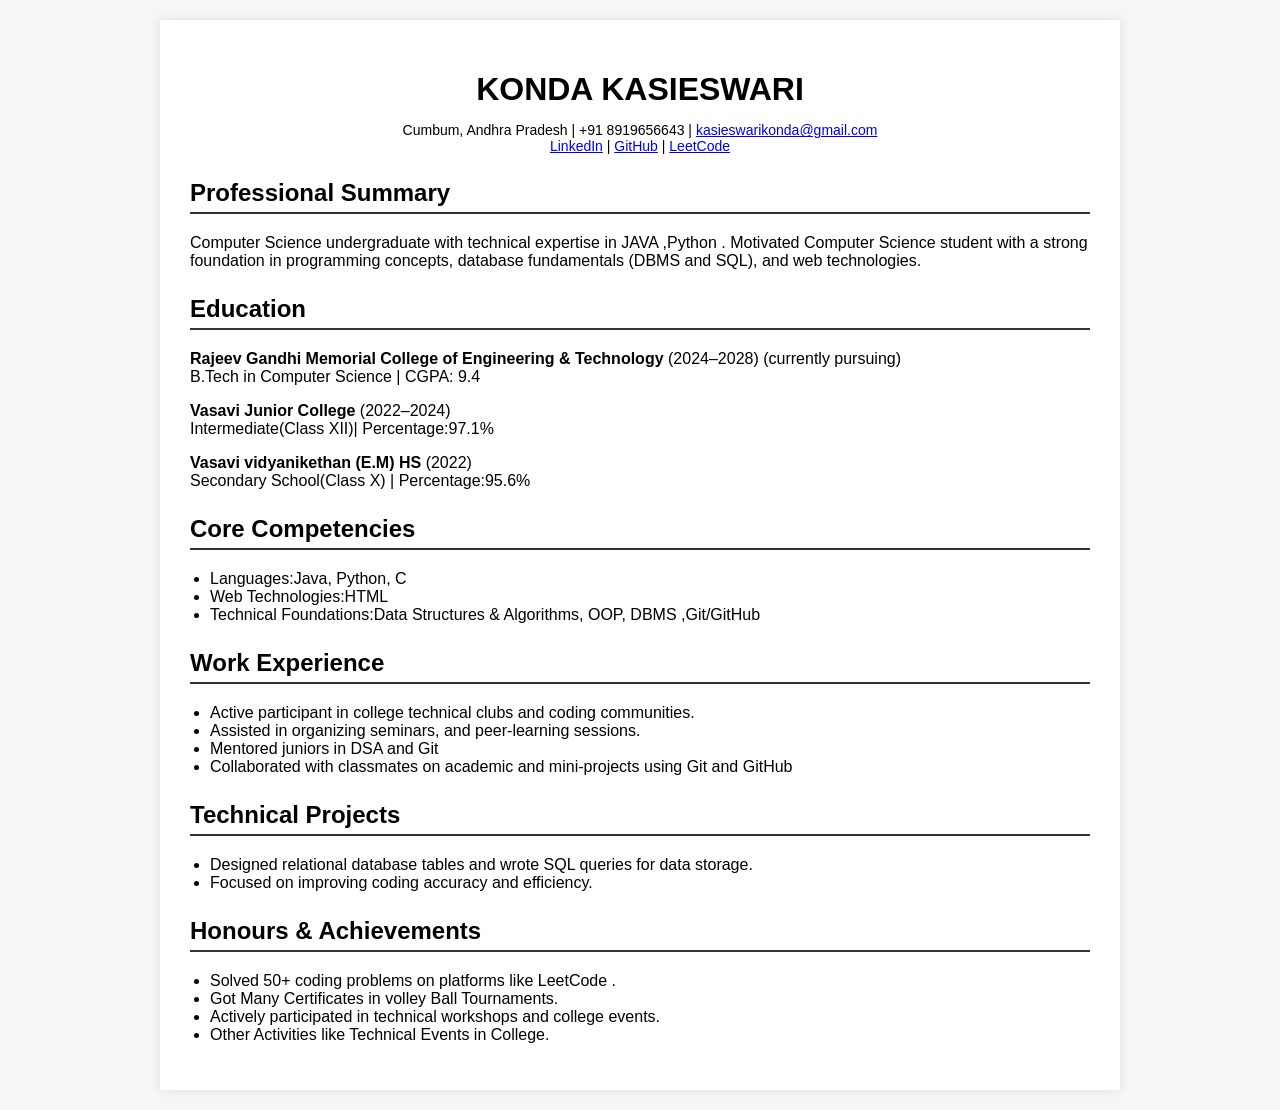
<file: index.html>
<!DOCTYPE html>
<html lang="en">
<head>
    <meta charset="UTF-8">
    <title>Konda Kasieswari | Resume</title>
    <link rel="stylesheet" href="style.css">
</head>
<body>

<div class="container">

    <h1>KONDA KASIESWARI</h1>
    <p class="contact">
        Cumbum, Andhra Pradesh | +91 8919656643 | 
        <a href="mailto:kasieswarikonda@gmail.com">kasieswarikonda@gmail.com</a><br>
        <a href="https://www.linkedin.com/in/kasieswari-konda-53a319357/">LinkedIn</a> |
        <a href="https://github.com/kasieswarikonda">GitHub</a> |
        <a href="https://leetcode.com/u/kasieswari-16/">LeetCode</a>
    </p>

    <section>
        <h2>Professional Summary</h2>
        <p>
            Computer Science undergraduate with technical expertise in JAVA ,Python .
            Motivated Computer Science student with a strong foundation in programming concepts, database fundamentals (DBMS and SQL), and web technologies. 
        </p>
    </section>

    <section>
        <h2>Education</h2>
        <p><strong>Rajeev Gandhi Memorial College of Engineering & Technology</strong> (2024–2028) (currently pursuing)<br>
        B.Tech in Computer Science | CGPA: 9.4</p>

        <p><strong>Vasavi Junior College</strong> (2022–2024)<br>
        Intermediate(Class XII)| Percentage:97.1%</p>

        <p><strong>Vasavi vidyanikethan (E.M) HS </strong> (2022)<br>
        Secondary School(Class X) | Percentage:95.6%</p>
    </section>

    <section>
        <h2>Core Competencies</h2>
        <ul>
            <li>Languages:Java, Python, C</li>
            <li>Web Technologies:HTML</li>
            <li>Technical Foundations:Data Structures & Algorithms, OOP, DBMS ,Git/GitHub</li>
        </ul>
    </section>

    <section>
        <h2>Work Experience</h2>
        <ul>
            <li>Active participant in college technical clubs and coding communities.
</li>
            <li>Assisted in organizing seminars, and peer-learning sessions.</li>
            <li>Mentored juniors in DSA and Git</li>
            <li>Collaborated with classmates on academic and mini-projects using Git and GitHub</li>
        </ul>
    </section>

    <section>
        <h2>Technical Projects</h2>
        
        <ul>
            <li>Designed relational database tables and wrote SQL queries for data storage.</li>
            <li> Focused on improving coding accuracy and efficiency.</li>
            
        </ul>
    </section>

    <section>
        <h2>Honours & Achievements</h2>
        <ul>
            <li>Solved 50+ coding problems on platforms like LeetCode .</li>
            <li>Got Many Certificates in volley Ball Tournaments.</li>
            <li>Actively participated in technical workshops and college events.</li>
            <li>Other Activities like Technical Events in College.</li>
        </ul>
    </section>

</div>

</body>
</html>
</file>
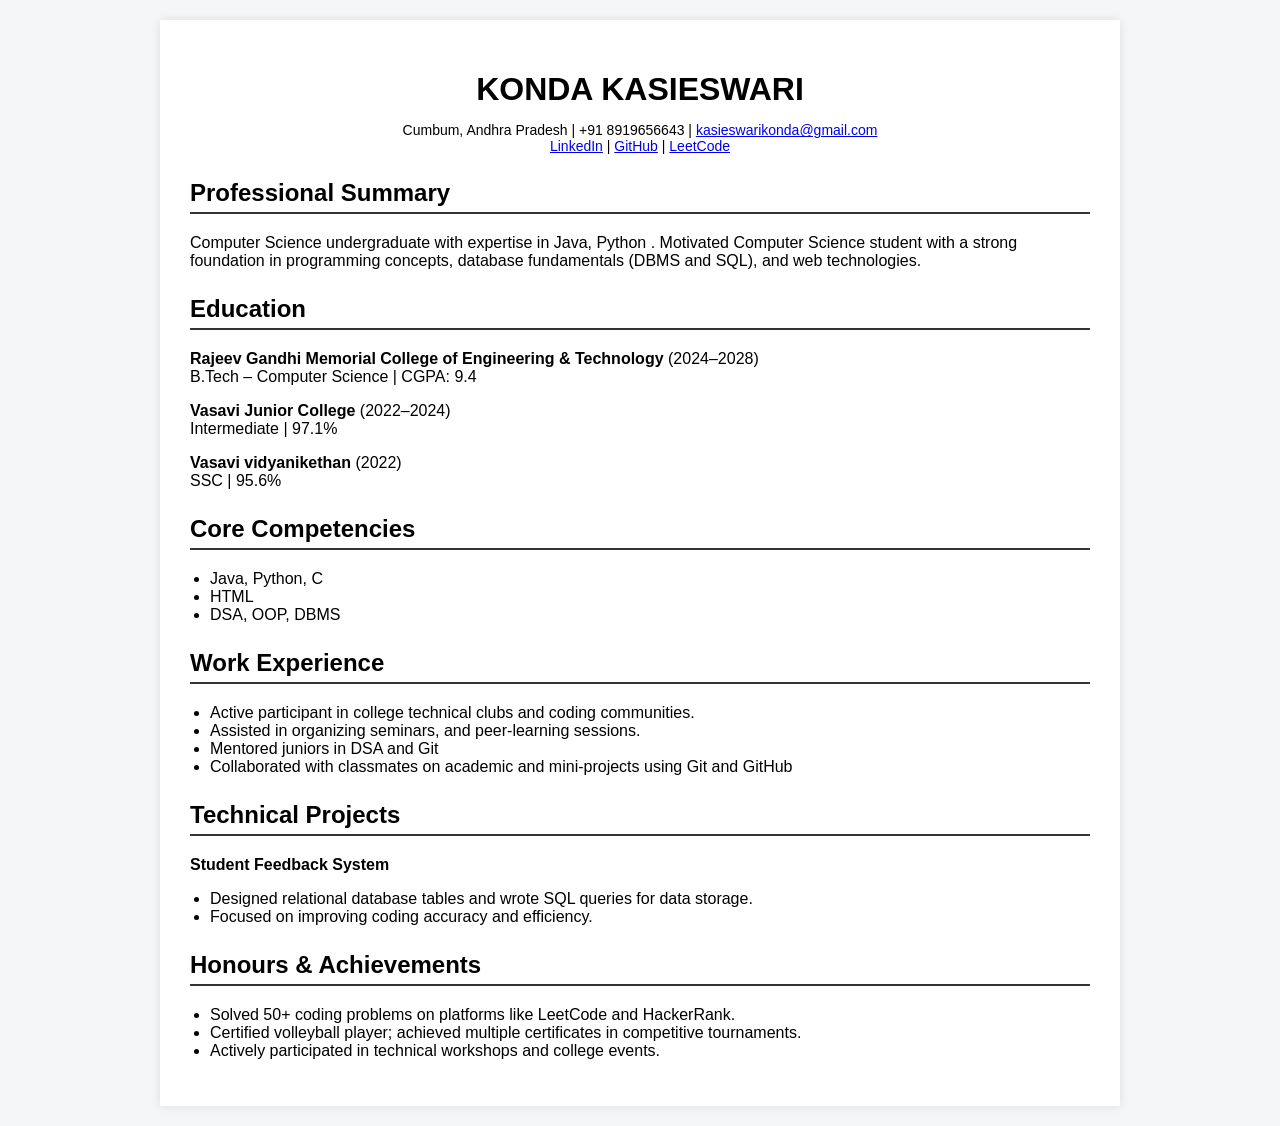
<file: kasieswari.html>
<!DOCTYPE html>
<html lang="en">
<head>
    <meta charset="UTF-8">
    <title>Konda Kasieswari | Resume</title>
    <link rel="stylesheet" href="style.css">
</head>
<body>

<div class="container">

    <h1>KONDA KASIESWARI</h1>
    <p class="contact">
        Cumbum, Andhra Pradesh | +91 8919656643 | 
        <a href="mailto:kasieswarikonda@gmail.com">kasieswarikonda@gmail.com</a><br>
        <a href="https://www.linkedin.com/in/kasieswari-konda-53a319357/">LinkedIn</a> |
        <a href="https://github.com/kasieswarikonda">GitHub</a> |
        <a href="https://leetcode.com/u/kasieswari-16/">LeetCode</a>
    </p>

    <section>
        <h2>Professional Summary</h2>
        <p>
            Computer Science undergraduate with expertise in Java, Python .
            Motivated Computer Science student with a strong foundation in programming concepts, database fundamentals (DBMS and SQL), and web technologies. 
        </p>
    </section>

    <section>
        <h2>Education</h2>
        <p><strong>Rajeev Gandhi Memorial College of Engineering & Technology</strong> (2024–2028)<br>
        B.Tech – Computer Science | CGPA: 9.4</p>

        <p><strong>Vasavi Junior College</strong> (2022–2024)<br>
        Intermediate | 97.1%</p>

        <p><strong>Vasavi vidyanikethan</strong> (2022)<br>
        SSC | 95.6%</p>
    </section>

    <section>
        <h2>Core Competencies</h2>
        <ul>
            <li>Java, Python, C</li>
            <li>HTML</li>
            <li>DSA, OOP, DBMS</li>
        </ul>
    </section>

    <section>
        <h2>Work Experience</h2>
        <ul>
            <li>Active participant in college technical clubs and coding communities.
</li>
            <li>Assisted in organizing seminars, and peer-learning sessions.</li>
            <li>Mentored juniors in DSA and Git</li>
            <li>Collaborated with classmates on academic and mini-projects using Git and GitHub</li>
        </ul>
    </section>

    <section>
        <h2>Technical Projects</h2>
        <p><strong>Student Feedback System</strong></p>
        <ul>
            <li>Designed relational database tables and wrote SQL queries for data storage.</li>
            <li> Focused on improving coding accuracy and efficiency.</li>
            
        </ul>
    </section>

    <section>
        <h2>Honours & Achievements</h2>
        <ul>
            <li>Solved 50+ coding problems on platforms like LeetCode and HackerRank.</li>
            <li>Certified volleyball player; achieved multiple certificates in competitive tournaments.</li>
            <li>Actively participated in technical workshops and college events.</li>
        </ul>
    </section>

</div>

</body>
</html>
</file>
<file: style.css>
body {
    font-family: Arial, sans-serif;
    background: #f4f6f8;
    margin: 0;
    padding: 20px;
}

.container {
    max-width: 900px;
    background: white;
    margin: auto;
    padding: 30px;
    box-shadow: 0 0 10px rgba(0,0,0,0.1);
}

h1 {
    text-align: center;
    margin-bottom: 5px;
}

.contact {
    text-align: center;
    font-size: 14px;
}

section {
    margin-top: 25px;
}

h2 {
    border-bottom: 2px solid #333;
    padding-bottom: 5px;
}

ul {
    padding-left: 20px;
}
</file>
